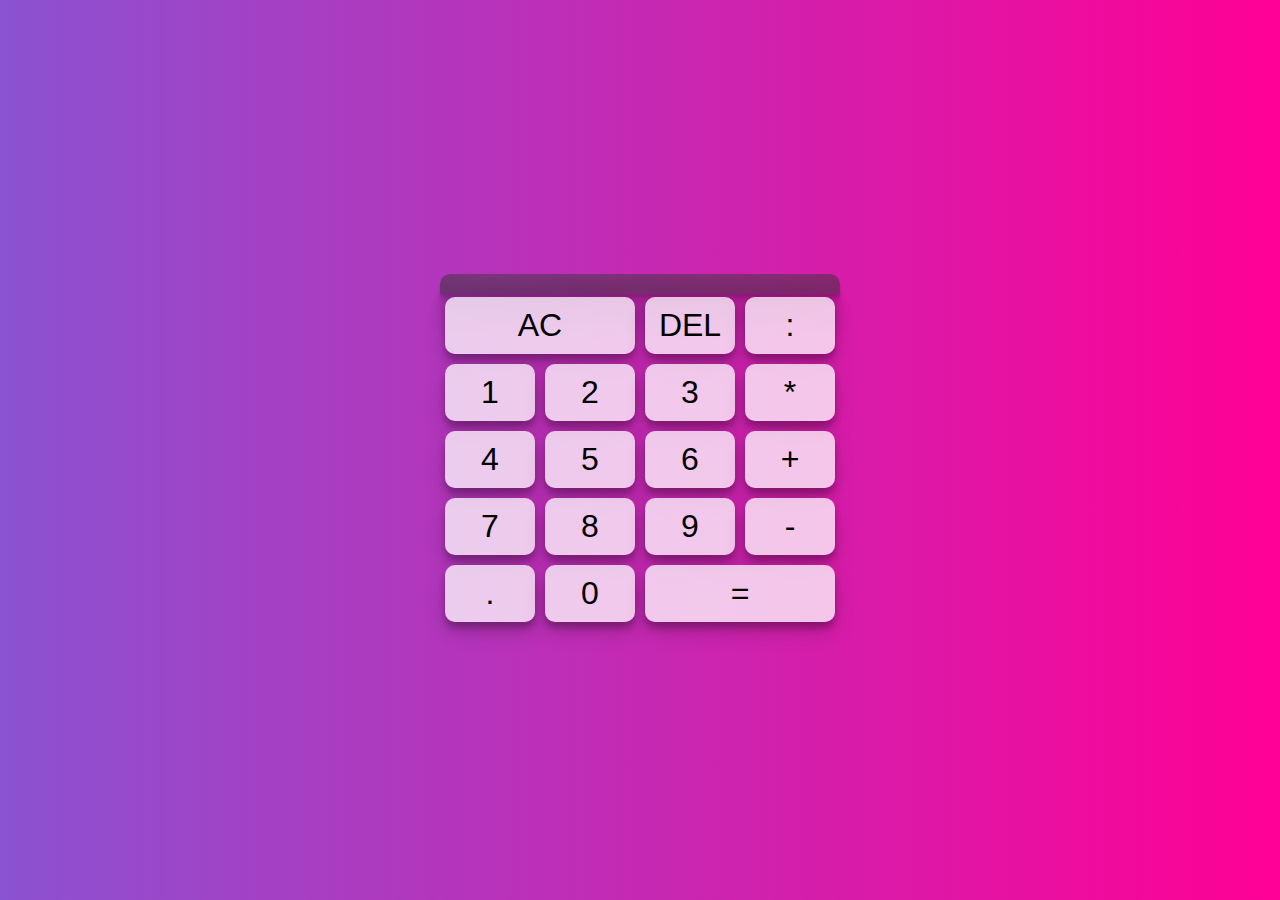
<file: index.html>
<!DOCTYPE html>
<html lang="en">
<head>
    <meta charset="UTF-8">
    <meta http-equiv="X-UA-Compatible" content="IE=edge">
    <meta name="viewport" content="width=device-width, initial-scale=1.0">
    <title>Calculator</title>
    <link rel="stylesheet" href="styles.css">
    <script src="script.js" defer></script>
</head>
<body>
    <div class="calculator-grid">
        <div class="output">
            <div data-previous-operand class="previous-operand"></div>
            <div data-current-operand class="current-operand"></div>
        </div>
        <button data-all-clear class="span-two">AC</button>
        <button data-delete>DEL</button>
        <button data-operation>:</button>
        <button data-number>1</button>
        <button data-number>2</button>
        <button data-number>3</button>
        <button data-operation>*</button>
        <button data-number>4</button>
        <button data-number>5</button>
        <button data-number>6</button>
        <button data-operation>+</button>
        <button data-number>7</button>
        <button data-number>8</button>
        <button data-number>9</button>
        <button data-operation>-</button>
        <button data-number>.</button>
        <button data-number>0</button>
        <button data-equals class="span-two">=</button>
    </div>
</body>
</html>
</file>
<file: styles.css>
*, *::before, *::after {
    box-sizing: border-box;
    font-weight: normal;
    font-family: 'Lucida Sans', 'Lucida Sans Regular', 'Lucida Grande', 'Lucida Sans Unicode', Geneva, Verdana, sans-serif;
    font-weight: 400;
}

body{ 
    padding:0;
    margin:0;
    background: linear-gradient(to right, #8b52d1, #ff0095);

}

.calculator-grid{
    display: grid;
    justify-content: center;
    align-content: center;
    min-height: 100vh;
    grid-template-columns: repeat(4, 100px);
    grid-template-rows: repeat(120px, auto) repeat(5, 100px);
}
.calculator-grid > button{ 
    cursor: pointer;
    font-size: 2rem;
    border: 5px solid rgba(255, 255, 255, 0);
    padding: 5px;
    margin: 5px;
    border-radius: 10px;
    background-color: rgba(255, 255, 255, .75);
    box-shadow: rgba(0, 0, 0, 0.19) 0px 10px 20px, rgba(0, 0, 0, 0.23) 0px 6px 6px;

}.calculator-grid > button:hover{ 
    background-color: rgba(255, 255, 255, .90);

}.span-two{ 
    grid-column: span 2;
}
.output{ 
box-shadow: rgba(0, 0, 0, 0.17) 0px -23px 25px 0px inset, rgba(0, 0, 0, 0.15) 0px -36px 30px 0px inset, rgba(0, 0, 0, 0.1) 0px -79px 40px 0px inset, rgba(0, 0, 0, 0.06) 0px 2px 1px, rgba(0, 0, 0, 0.09) 0px 4px 2px, rgba(0, 0, 0, 0.09) 0px 8px 4px, rgba(0, 0, 0, 0.09) 0px 16px 8px, rgba(0, 0, 0, 0.09) 0px 32px 16px;    grid-column: 1 / -1;
    background-color: rgba(152, 152, 152, 0.269);
    display: flex;
    align-items: flex-end;
    justify-content: space-around;
    flex-direction: column;
    padding: 10px;
    margin-bottom: -2px;
    word-wrap: break-word;
    word-break:  break-all;
    border-top-left-radius: 10px;
    border-top-right-radius: 10px;
    
}
.output .previous-operand{ 
color: rgba(255, 255, 255, .75);
font-size: 1.5rem;
}
.output .current-operand{ 
    color: rgba(255, 255, 255, .75);
    font-size: 2.5rem;
    }
</file>
